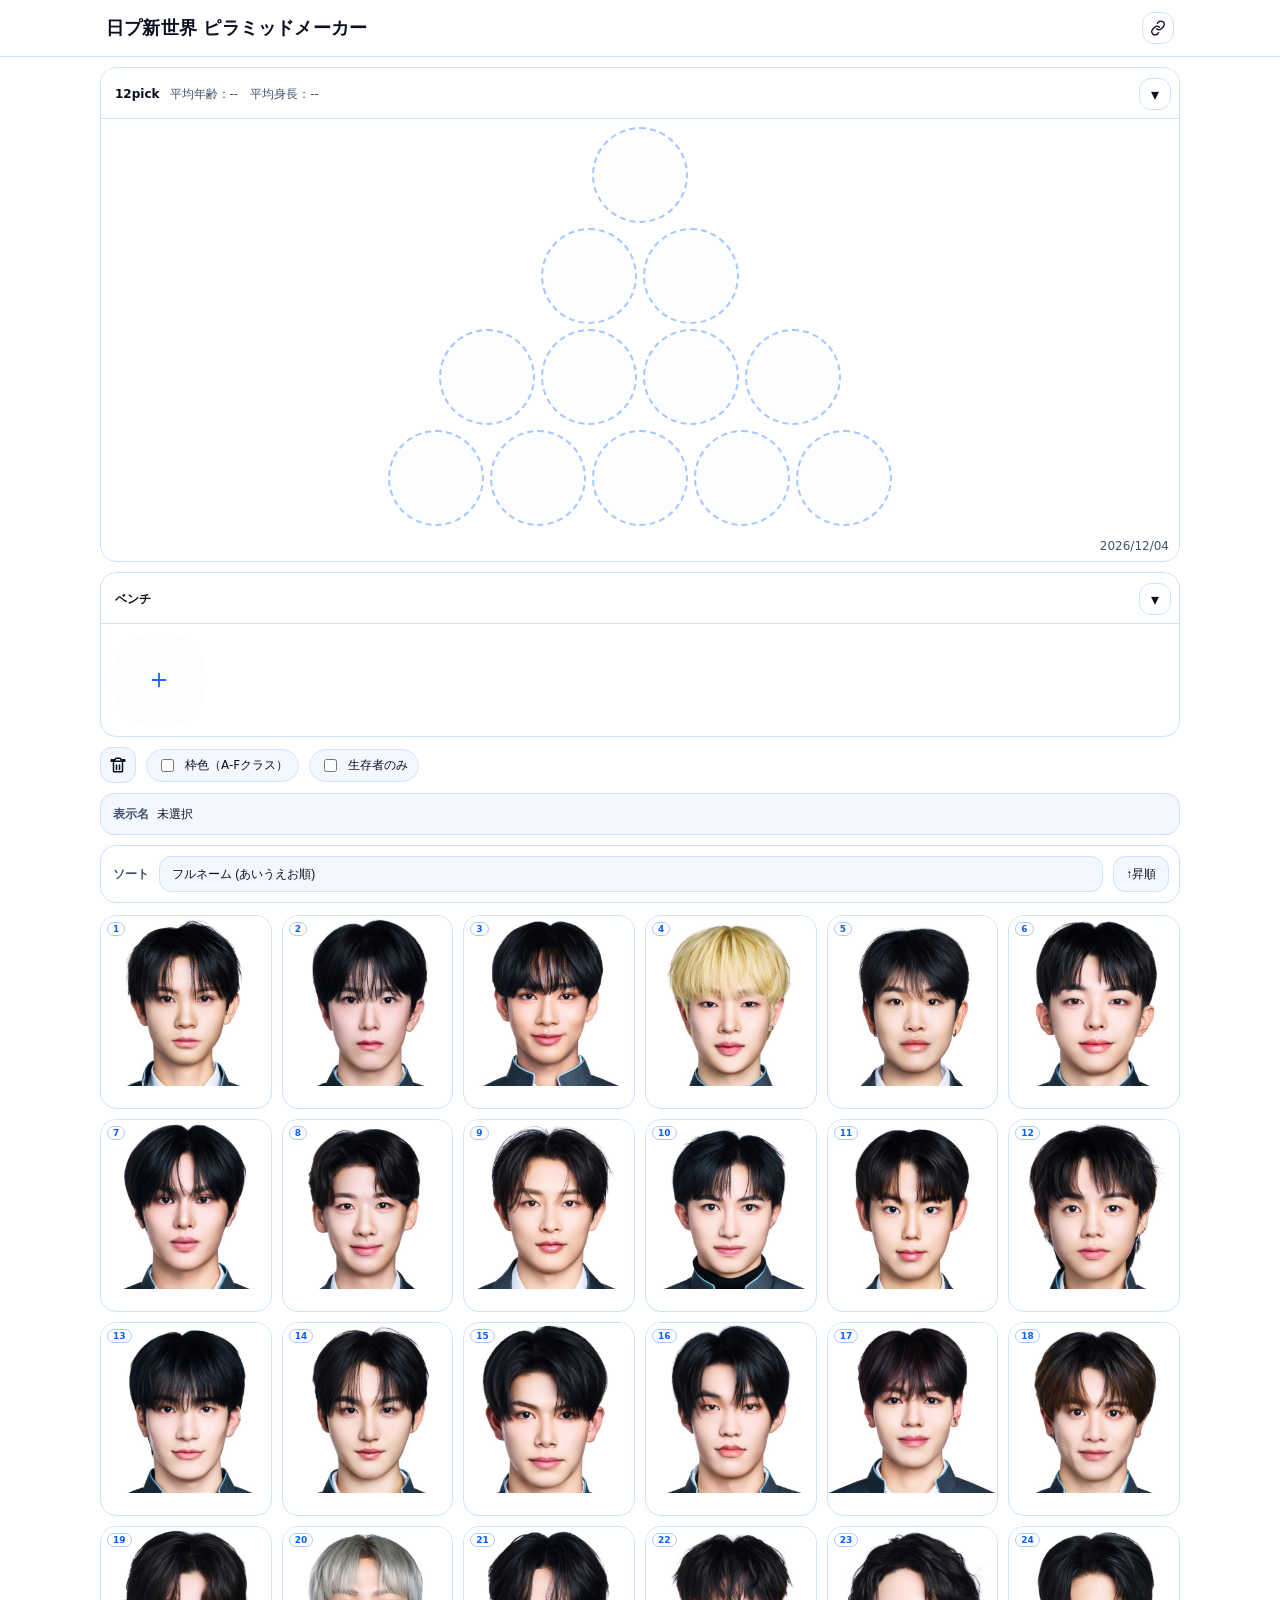
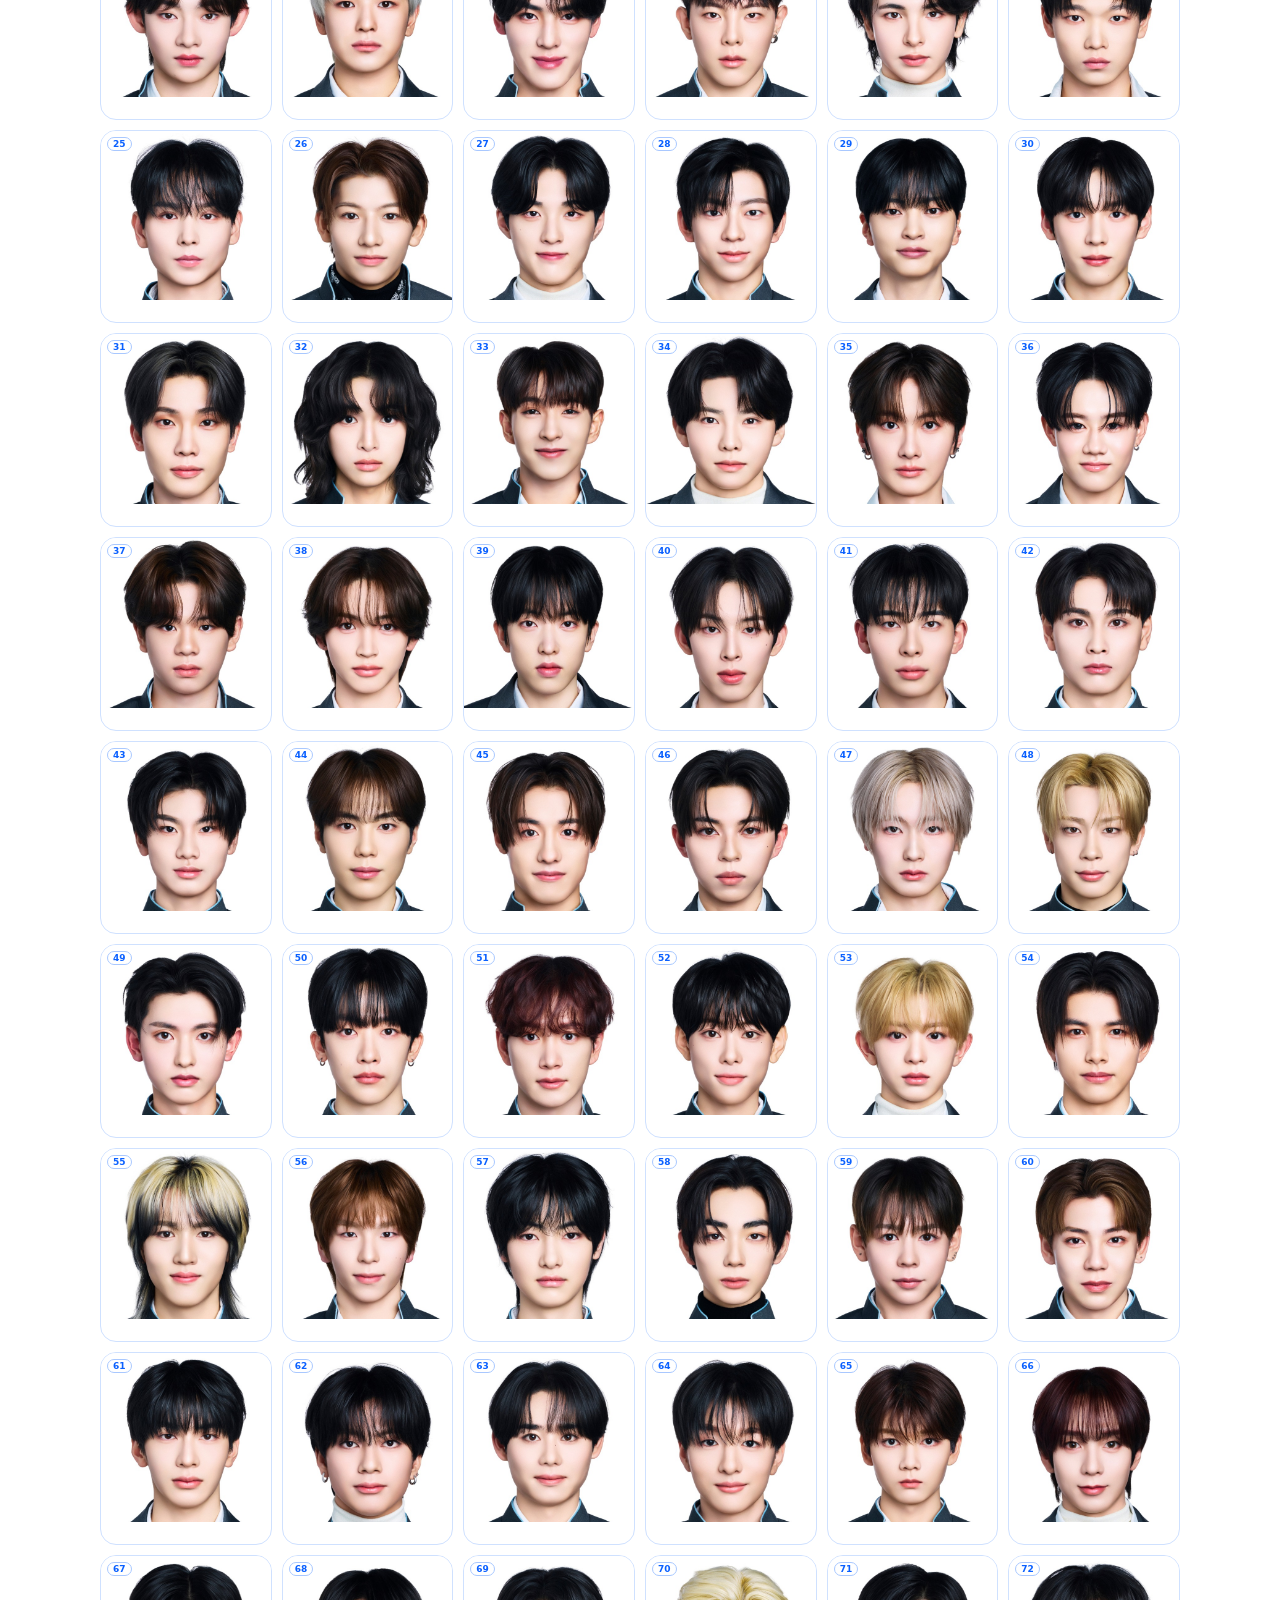
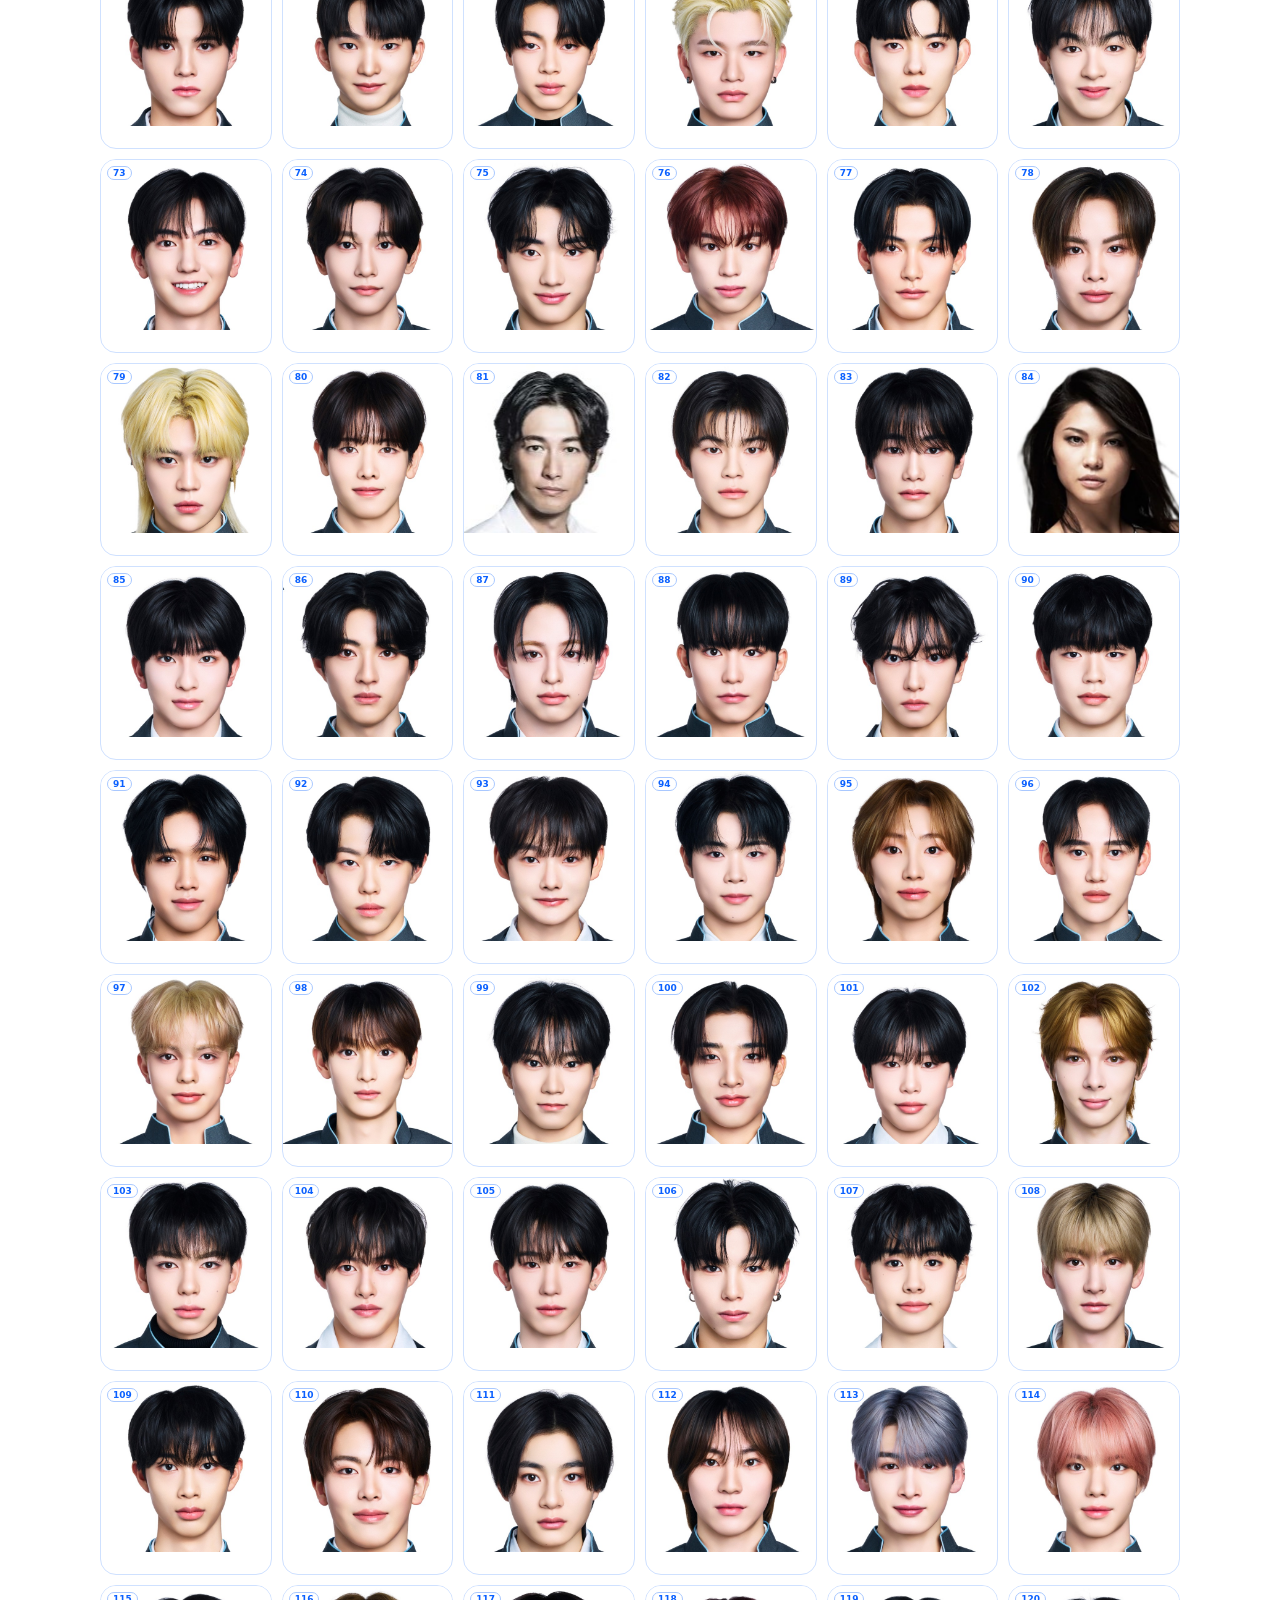
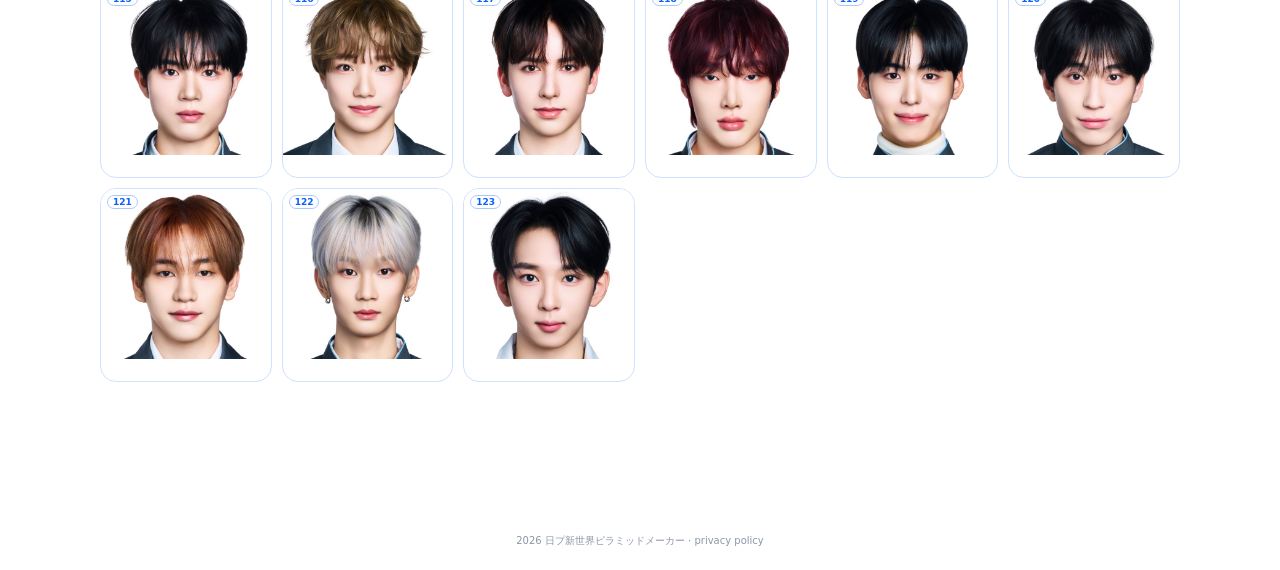
<file: index.html>
<!doctype html>
<html lang="ja">
<head>
  <meta charset="utf-8" />
  <meta name="viewport" content="width=device-width,initial-scale=1" />
  <title>日プ新世界 ピラミッドメーカー</title>

  <meta name="description" content="日プ新世界の推しメンを並べ替えて12pickのピラミッド画像を作れるメーカー。PRODUCE 101 JAPAN SHINSEKAI" />
  <meta property="og:title" content="日プ新世界 ピラミッドメーカー" />
  <meta property="og:description" content="日プ新世界の推しメンを並べ替えて12pickのピラミッド画像を作れるメーカー。" />
  <meta property="og:type" content="website" />
  <meta property="og:url" content="https://pickmeup-s.github.io/produce101-shinsekai-pick/" />
  <meta property="og:image" content="https://pickmeup-s.github.io/produce101-shinsekai-pick/ogp.png" />

  <meta name="twitter:card" content="summary_large_image" />
  <meta name="twitter:image" content="https://pickmeup-s.github.io/produce101-shinsekai-pick/ogp.png" />
  <meta name="twitter:title" content="日プ新世界 ピラミッドメーカー" />
  <meta name="twitter:description" content="日プ新世界の推しメンを並べ替えて12pickのピラミッド画像を作れるメーカー。" />
  
  <link rel="stylesheet" href="assets/css/styles.css" />
  <link rel="icon" href="https://pickmeup-s.github.io/produce101-shinsekai-pick/favicon.ico" sizes="any">
  <link rel="icon" href="https://pickmeup-s.github.io/produce101-shinsekai-pick/favicon.png" type="image/png">
  <link rel="apple-touch-icon" href="https://pickmeup-s.github.io/produce101-shinsekai-pick/favicon.png">
  
<script async src="https://www.googletagmanager.com/gtag/js?id=G-1ZHJJMH5RV"></script>
<script>
  window.dataLayer = window.dataLayer || [];
  function gtag(){dataLayer.push(arguments);}
  gtag('js', new Date());

  gtag('config', 'G-1ZHJJMH5RV');
</script>
  
</head>

<body>
<header>
  <div class="wrap headerWrap">
    <h1>日プ新世界 ピラミッドメーカー</h1>

    <div class="site-links">
      <button
        id="linkToggle"
        class="link-toggle arrowBtn"
        aria-label="関連リンクを開く"
        aria-expanded="false"
        aria-controls="linkMenu"
        type="button"
      >
        <svg viewBox="0 0 24 24" aria-hidden="true">
          <path d="M10 13a5 5 0 0 0 7.07 0l2.83-2.83a5 5 0 1 0-7.07-7.07L11 5"></path>
          <path d="M14 11a5 5 0 0 0-7.07 0L4.1 13.83a5 5 0 1 0 7.07 7.07L13 19"></path>
        </svg>
      </button>

      <div id="linkMenu" class="link-menu hidden">
        <a href="https://produce101.jp/profile/list.php?lang=ja" target="_blank" rel="noopener noreferrer">
          日プ新世界公式サイト 101練習生
        </a>
        <a href="https://produce101.jp/feature/vote" target="_blank" rel="noopener noreferrer">
          日プ新世界公式サイト 投票ページ
        </a>
        <a href="https://x.com/sabkan___" target="_blank" rel="noopener noreferrer">
          管理人 Xアカウント
        </a>
        <a href="https://marshmallow-qa.com/y5pbb3bur157she" target="_blank" rel="noopener noreferrer">
          管理人 マシュマロ
        </a>
      </div>
    </div>
  </div>
</header>

<main>
  <section class="stickyWrap">
    <div class="panel" id="pyramidPanel">
      <div class="rankBar" id="rankBar">
        <div class="rankTitlePad">
          <strong>12pick</strong>
          <span id="rankStats"></span>
        </div>
        <button id="togglePyramidLock" type="button" class="arrowBtn" title="表示固定">▾</button>
      </div>

      <div class="pyramidBody">
        <div class="pyramidTopGap"></div>
        <div class="rows" id="pyramid"></div>
        <div class="rankDatePad" id="rankDatePad"></div>
      </div>

      <div class="rankDate" id="rankDate"></div>
    </div>

    <div class="panel" id="benchPanel">
      <div class="bar">
        <div class="benchTitlePad"><strong>ベンチ</strong> <span id="benchCount"></span></div>
        <button id="toggleBench" type="button" class="arrowBtn">▾</button>
      </div>
      <div class="benchRow" id="bench"></div>
    </div>
  </section>

  <div class="belowBenchControls">
    <button id="clear" type="button" class="iconBtn" title="全解除" aria-label="全解除">
      <svg class="btnIcon" viewBox="0 0 24 24" fill="none" aria-hidden="true">
        <path d="M9 3h6l1 2h5v2H3V5h5l1-2Z" stroke="currentColor" stroke-width="2" stroke-linejoin="round"/>
        <path d="M6 9v11a1 1 0 0 0 1 1h10a1 1 0 0 0 1-1V9" stroke="currentColor" stroke-width="2" stroke-linecap="round"/>
        <path d="M10 12v6M14 12v6" stroke="currentColor" stroke-width="2" stroke-linecap="round"/>
      </svg>
    </button>

    <label class="chip">
      <input id="frameToggle" type="checkbox">
      枠色（A-Fクラス）
    </label>

    <label class="chip">
      <input id="survivorOnly" type="checkbox">
      生存者のみ
    </label>
  </div>

  <div class="displayRow">
    <button id="openDisplayModal" type="button" class="displayBtn" title="表示する項目を選ぶ">
      <span class="label">表示名</span>
      <span class="right">
        <span class="picked" id="pickedSummary">未選択</span>
      </span>
    </button>
  </div>

  <section class="optionsPanel">
    <div class="sortBox">
      <p class="sortTitle">ソート</p>
      <select id="sortKey"></select>
      <select id="sortDir">
        <option value="asc">↑昇順</option>
        <option value="desc">↓降順</option>
      </select>
    </div>
  </section>

  <section class="gridSection">
    <div class="grid" id="grid"></div>
  </section>
</main>

<div class="modalOverlay" id="displayModal" aria-hidden="true">
  <div class="modal" role="dialog" aria-modal="true" aria-labelledby="displayModalTitle">
    <div class="modalHeader">
      <p class="title" id="displayModalTitle">表示する項目 (3つまで)</p>
      <button type="button" id="closeDisplayModal" class="arrowBtn" aria-label="閉じる">✕</button>
    </div>

    <div class="modalBody">
      <div class="modalToggles" id="modalToggles"></div>
    </div>

    <div class="modalFooter">
      <button type="button" id="displayModalClear" class="btnGhost">全解除</button>
      <!-- （即時反映） -->
    </div>
  </div>
</div>

<footer class="siteFooter">
  <div class="wrap footerInner">
    <div class="footerText">
      2026 日プ新世界ピラミッドメーカー ·
      <a href="./privacy.html">privacy policy</a>
    </div>
  </div>
</footer>

<script src="assets/js/app.js"></script>
  
</body>
</html>
</file>
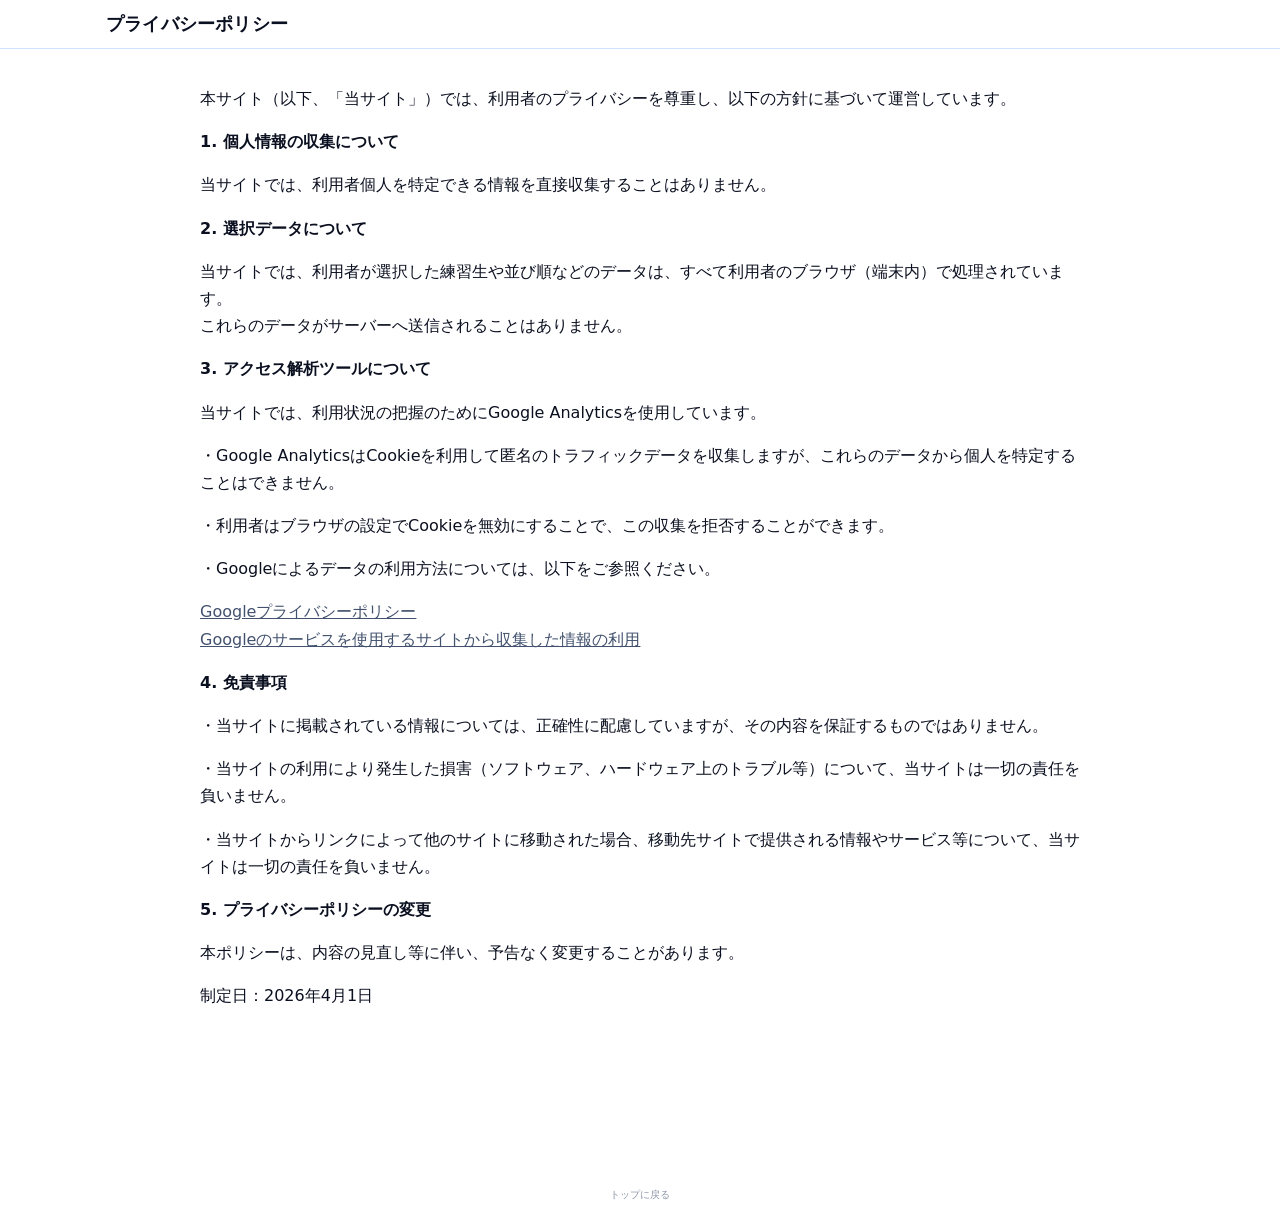
<file: privacy.html>
<!doctype html>
<html lang="ja">
<head>
  <meta charset="utf-8" />
  <meta name="viewport" content="width=device-width,initial-scale=1" />
  <title>プライバシーポリシー | 日プ新世界 ピラミッドメーカー</title>

  <meta name="description" content="日プ新世界 ピラミッドメーカーのプライバシーポリシー" />
  <link rel="stylesheet" href="assets/css/styles.css" />
  <link rel="icon" type="image/png" href="favicon.png" />
</head>

<body class="policyPage">

<header>
  <div class="wrap">
    <h1>プライバシーポリシー</h1>
  </div>
</header>

<main>
  <section class="optionsPanel" style="max-width:900px;margin:0 auto;line-height:1.7;">

    <p>
      本サイト（以下、「当サイト」）では、利用者のプライバシーを尊重し、以下の方針に基づいて運営しています。
    </p>

    <p><strong>1. 個人情報の収集について</strong></p>
    <p>
      当サイトでは、利用者個人を特定できる情報を直接収集することはありません。
    </p>

    <p><strong>2. 選択データについて</strong></p>
    <p>
      当サイトでは、利用者が選択した練習生や並び順などのデータは、すべて利用者のブラウザ（端末内）で処理されています。<br>
      これらのデータがサーバーへ送信されることはありません。
    </p>

    <p><strong>3. アクセス解析ツールについて</strong></p>
    <p>
      当サイトでは、利用状況の把握のためにGoogle Analyticsを使用しています。
    </p>

    <p>・Google AnalyticsはCookieを利用して匿名のトラフィックデータを収集しますが、これらのデータから個人を特定することはできません。</p>
    <p>・利用者はブラウザの設定でCookieを無効にすることで、この収集を拒否することができます。</p>
    <p>・Googleによるデータの利用方法については、以下をご参照ください。</p>

<p>
  <a href="https://policies.google.com/privacy" target="_blank" rel="noopener noreferrer">
    Googleプライバシーポリシー
  </a><br>
  <a href="https://policies.google.com/technologies/partner-sites" target="_blank" rel="noopener noreferrer">
    Googleのサービスを使用するサイトから収集した情報の利用
  </a>
</p>

    <p><strong>4. 免責事項</strong></p>
    <p>・当サイトに掲載されている情報については、正確性に配慮していますが、その内容を保証するものではありません。</p>
    <p>・当サイトの利用により発生した損害（ソフトウェア、ハードウェア上のトラブル等）について、当サイトは一切の責任を負いません。</p>
    <p>・当サイトからリンクによって他のサイトに移動された場合、移動先サイトで提供される情報やサービス等について、当サイトは一切の責任を負いません。</p>

    <p><strong>5. プライバシーポリシーの変更</strong></p>
    <p>
      本ポリシーは、内容の見直し等に伴い、予告なく変更することがあります。
    </p>

    <p style="margin-top:16px;">
      制定日：2026年4月1日
    </p>

  </section>
</main>

<footer class="siteFooter">
  <div class="wrap footerInner">
    <div class="footerText">
      <a href="./index.html">トップに戻る</a>
    </div>
  </div>
</footer>

</body>
</html>
</file>
<file: assets/css/styles.css>
:root{
  --bg:#ffffff;
  --bg2:#f7fbff;

  --panel:#ffffff;
  --text:#0b1020;
  --muted:#42526e;

  --line:#cfe1ff;           /* 青っぽい線 */
  --lineStrong:#a9c8ff;     /* 少し濃い線 */
  --shadow: none;

  --r:16px;

  --accent:#0a60ff;
  --accent2:#1aa7ff;

  --gap:6px;
  --slotSize:72px;
  --slotMax:96px;
  --benchSize: var(--slotSize);

  --ring: rgba(10,96,255,.90);

  --chipBg:#f3f7ff;
  --chipBg2:#eef6ff;
}

*{box-sizing:border-box}

body{
  margin:0;
  font-family: ui-sans-serif, system-ui, -apple-system, "Segoe UI", "Noto Sans JP", "Hiragino Kaku Gothic ProN", Meiryo, sans-serif;
  color: var(--text);
  background: var(--bg);
}

header{
  background: #ffffff;              /* 透けない */
  border-bottom:1px solid var(--line);
}

.wrap{max-width:1100px;margin:0 auto;padding:12px 16px}
h1{margin:0;font-size:18px;font-weight:900;letter-spacing:.2px;color:var(--text)}

main{max-width:1100px;margin:0 auto;padding:10px 10px 60px}

button{
  height:36px;
  border-radius:12px;
  border:1px solid var(--line);
  background: #ffffff;              /* 透けない */
  color: var(--text);
  padding:0 12px;
  cursor:pointer;
  display:inline-flex;
  align-items:center;
  gap:8px;
}
button:active{transform: translateY(1px)}

.btnIcon{ width:18px;height:18px; display:inline-block; color: var(--text); }

.iconBtn{
  width:36px;
  padding:0;
  justify-content:center;
  background: var(--chipBg);
}

.arrowBtn{
  width:32px;height:32px;padding:0;border-radius:12px;
  font-size:16px;display:flex;align-items:center;justify-content:center;
}

.stickyWrap{
  position: sticky;
  top: 0;
  z-index: 30;
  margin-top: 0px;
  display:flex;
  flex-direction:column;
  gap:10px;
}

.panel{
  background: var(--panel);          /* 透けない */
  border:1px solid var(--line);
  border-radius: var(--r);
  position: relative;
  overflow: hidden;
}

#pyramidPanel{ padding-bottom: 25px; }
.pyramidBody{ padding: 0 6px 10px; }

.rankDate{
  position: absolute;
  right: 10px;
  bottom: 8px;
  color: var(--muted);
  font-size: clamp(10px, 2.8vw, 12px);
  line-height: 1.2;
  user-select: none;
  pointer-events: none;
  white-space: nowrap;
}
.rankDatePad{ height: 0px; }

.rankBar{
  display:flex;
  align-items:center;
  justify-content:space-between;
  gap:10px;

  font-size: 12px;
  color: var(--muted);

  position: sticky;
  top: 0;
  z-index: 50;

  background: #ffffff;              /* 透けない */
  border-bottom: 1px solid var(--line);

  padding: 10px 8px 8px;
}

.rankBar strong{ color: var(--text); font-weight:900; }

.rankTitlePad{
  padding-left: .5em;
  display:flex;
  gap:10px;
  align-items:baseline;
  flex-wrap:wrap;
  min-width: 0;
}

#rankStats{
  color: var(--muted);
  font-size: clamp(10px, 2.8vw, 12px);
  line-height: 1.2;
  white-space: normal;
  word-break: break-word;
}

.pyramidTopGap{ height: 8px; }
.rows{display:flex; flex-direction:column; gap:5px;}
.row{display:flex; justify-content:center; gap: var(--gap); width:100%; flex-wrap:nowrap;}

.slotWrap{
  width: var(--slotSize);
  flex: 0 0 auto;
  display:flex;
  flex-direction:column;
  align-items:center;
  gap:6px;                 /* 番号＋テキストで詰まらんように */
  position: relative;
}

.slot{
  width: var(--slotSize);
  aspect-ratio: 1 / 1;
  border-radius: 999px;
  overflow: hidden;
  background: #ffffff;
  border: 2px solid rgba(10,35,90,.18);
  cursor:pointer;
  touch-action: manipulation;
  position: relative;
}
.slot img
{
  width:100%;
  height:100%;
  object-fit:cover;
  display:block;
  border-radius:999px;
}

.slot.empty{
  background: #fbfdff; 
  border: 2px dashed rgba(10,96,255,.35);
}

.slotInfo{
  width: calc(100% + 2px);
  text-align:center;
  line-height:1.0;
  display:flex; flex-direction:column;
  gap:2px;
}
.slotInfo .line{
  white-space: normal;
  word-break: break-word;
  overflow: hidden;
  display: -webkit-box;
  -webkit-line-clamp: 2;
  -webkit-box-orient: vertical;
  font-size: clamp(8px, 2.6vw, 10px);
  color: rgba(11,16,32,.92);
}

#benchPanel{
  padding: 0;
  overflow: hidden;
  border-radius: var(--r);
  background: #ffffff;
}

#benchPanel .bar{
  background: #ffffff;
  border-top-left-radius: var(--r);
  border-top-right-radius: var(--r);
  position: relative;   /* ← 追加 */
  z-index: 1;           /* ← 追加 */
}

.benchRow{
  display:flex;
  gap: var(--gap);
  overflow-x:auto;
  padding: 8px 10px 8px;
  -webkit-overflow-scrolling: touch;
  align-items:flex-start;
}

.benchItemWrap{
  width:var(--benchSize);
  flex:0 0 auto;
  display:flex;
  flex-direction:column;
  align-items:center;
  gap:6px;
}

.benchItem{
  width: var(--benchSize);
  aspect-ratio:1/1;
  border-radius:999px;
  overflow:hidden;
  background: #ffffff;
  border:2px solid rgba(10,35,90,.18);
  cursor:pointer;
  touch-action: manipulation;
  position: relative;
}
.benchItem img{width:100%;height:100%;object-fit:cover;display:block;}

.benchAdd{
  display:flex;
  align-items:center;
  justify-content:center;
  background: #fbfdff;
  border: none; 
}
.benchAdd svg{ width:22px;height:22px; opacity:.95; color: var(--accent); }

.benchInfo{
  width: calc(100% + 2px);
  text-align:center;
  line-height:1.0;
  display:flex;
  flex-direction:column;
  gap:2px;
}
.benchInfo .line{
  white-space: normal;
  word-break: break-word;
  overflow: hidden;
  display: -webkit-box;
  -webkit-line-clamp: 2;
  -webkit-box-orient: vertical;
  font-size: clamp(8px, 2.6vw, 10px);
  color: rgba(11,16,32,.92);
}

.benchCollapsed .benchRow{ display:none; }
.benchCollapsed{ padding-bottom:8px; }

.bar{
  display:flex;
  align-items:center;
  justify-content:space-between;
  gap:10px;

  font-size:12px;
  color: var(--muted);

  padding: 10px 8px 8px;
  border-bottom: 1px solid var(--line);
  background: #ffffff;
  margin: 0;
}

.bar strong{
  color:var(--text);
  font-weight:900;
}

.benchTitlePad{
  padding-left: .5em;
}


.belowBenchControls{
  margin-top: 10px;
  display:flex;
  gap:10px;
  align-items:center;
  flex-wrap:wrap;
}

.chip{
  display:inline-flex;
  align-items:center;
  gap:8px;
  padding:6px 10px;
  border-radius:999px;
  border:1px solid var(--line);
  background: var(--chipBg);
  color: var(--text);
  font-size: 12px;
  user-select:none;
  white-space:nowrap;
}
.chip input{ accent-color: var(--accent); }

.displayRow{
  margin-top: 10px;
  display:flex;
}

.displayBtn{
  margin-top: 0px;
  width:100%;
  height:42px;
  padding:0 12px;
  border-radius:14px;
  border:1px solid var(--line);
  display:flex;
  align-items:center;
  justify-content:flex-start;
  gap:8px;
  background: var(--chipBg);
  overflow:hidden;
}

.displayBtn .label{
  font-size:12px;
  font-weight:700;
  color:var(--muted);
  flex:0 0 auto;
  white-space:nowrap;
}

.displayBtn .right{
  display:flex;
  align-items:center;
  justify-content:flex-start;
  gap:4px;
  flex:1 1 auto;
  min-width:0;
  overflow:hidden;
}

.displayBtn .picked{
  display:block;
  color:var(--text);
  font-weight:400;
  font-size:12px;
  min-width:0;
  max-width:100%;
  overflow:hidden;
  text-overflow:ellipsis;
  white-space:nowrap;
  text-align:left;
}

.optionsPanel{
  margin-top: 10px;                 /* 余白詰め */
  background: #ffffff;
  border: 1px solid var(--line);
  border-radius: var(--r);
  padding: 10px;
  box-shadow: var(--shadow); 
}

.optionsPanel select {
  font-weight:400;
}

.sortTitle{
  font-size:12px;
  font-weight:700;
  line-height: 36px;
  color:var(--muted);
  margin:0;
}

.sortBox{
  display:flex;
  gap:10px;
  flex-wrap:nowrap;
  align-items:center;
  padding-left: 2px;
}
#sortKey{
  flex:1;          /* 左を伸ばす */
  min-width:0;     /* はみ出し防止 */
}

#sortDir{
  flex:0 0 auto;   /* 右固定 */
}

select{
  height:36px;
  border-radius:12px;
  border:1px solid var(--line);
  background: #ffffff;
  color: var(--text); 
  padding:0 12px;
  outline:none;
}

.sortBox select {
  font-size: 12px;
  font-weight: 400;
  background: var(--chipBg);
  appearance: none;
  -webkit-appearance: none;
  -moz-appearance: none;
}

.gridSection{margin-top:12px}
.grid{display:grid;gap:10px;grid-template-columns: repeat(auto-fill, minmax(160px, 1fr));}
@media (max-width:1100px){ .grid{ grid-template-columns: repeat(4, 1fr); } }
@media (max-width:360px){ .grid{ grid-template-columns: repeat(3, 1fr); } }

.loadError{
  grid-column: 1 / -1;
  margin: 0;
  padding: 12px;
  border: 1px solid #ffc9c9;
  background: #fff5f5;
  border-radius: 12px;
  color: #9f1f1f;
  font-size: 12px;
}

.card{
  position:relative;
  background: #ffffff;
  border:1px solid var(--line);
  border-radius:16px;
  overflow:hidden;
  cursor:pointer;
  user-select:none;
  transition: transform .12s ease, border-color .12s ease, background .12s ease;
}
.card:hover{transform: translateY(-2px)}
.thumb{
  aspect-ratio: 1 / 1;
  width:100%;
  background: #f4f9ff;
  display:block;
  object-fit: cover;
}
.meta{padding:8px 8px 10px}
.name{font-size:10px;font-weight:800;line-height:1.2;margin:0 0 4px;color:var(--text)}
.sub{font-size:10px;color:var(--muted);margin:0}

.idx{
  position:absolute;
  top:6px; left:6px;
  height:14px;
  padding:0 5px;
  border-radius:999px;
  display:inline-flex;
  align-items:center;
  font-size:9px;
  font-weight:900;
  color: var(--accent);
  background: #ffffff;
  border:1px solid var(--lineStrong);
}

.card.selected,
.card.activeRing{
  box-shadow: 0 0 0 2px var(--ring);
}

.slot.activeRing,
.benchItem.activeRing{
  box-shadow: 0 0 0 2px var(--ring);
}

.modalOverlay{
  position: fixed;
  inset: 0;
  background: rgba(0,0,0,.45);
  z-index: 999;
  display: none;
  align-items: center;
  justify-content: center;
  padding: 16px;
}
.modalOverlay.isOpen{ display:flex; }

.modal{
  width: min(640px, 100%);
  background: #ffffff;
  border: 1px solid var(--line);
  border-radius: 18px;
  overflow: hidden;
}

.modalHeader{
  display:flex;
  align-items:center;
  justify-content:space-between;
  gap:10px;
  padding: 12px 12px;
  border-bottom: 1px solid var(--line);
  background: #ffffff;
  position: sticky;
  top: 0;
  z-index: 2;
}

.modalHeader .title{
  font-size: 13px;
  font-weight: 900;
  color: var(--text);
  margin: 0;
}

.modalBody{
  padding: 10px 12px 12px;
  max-height: min(60vh, 520px);
  overflow: auto;
}

.modalToggles{
  display:flex;
  gap:8px;
  flex-wrap:wrap;
}

.chipToggle{
  display:inline-flex; align-items:center; gap:6px;
  padding:6px 10px; border-radius:999px;
  border:1px solid var(--line);
  background: var(--chipBg2);
  color: var(--text);
  font-size:12px; user-select:none; white-space:nowrap;
}
.chipToggle input{ accent-color: var(--accent); }
.chipToggle input:disabled{ opacity:.5; }

.modalFooter{
  display:flex;
  justify-content:flex-end;
  gap:10px;
  padding: 12px;
  border-top: 1px solid var(--line);
  background: #ffffff;
}

.btnGhost{
  background: #ffffff;
}

.headerWrap {
  display: flex;
  align-items: center;
  justify-content: space-between;
  gap: 12px;
}

.site-links {
  position: relative;
  flex: 0 0 auto;
}

.link-toggle {
  color: var(--text);
  display: flex;
  align-items: center;
  justify-content: center;
}

.link-toggle svg {
  width: 16px;
  height: 16px;
  display: block;
}

.link-toggle svg path {
  fill: none;
  stroke: currentColor;
  stroke-width: 2;
  stroke-linecap: round;
  stroke-linejoin: round;
}

.link-menu {
  position: absolute;
  top: calc(100% + 8px);
  right: 0;
  width: min(300px, calc(100vw - 32px));
  background: #ffffff;
  border: 1px solid #dbe6f5;
  border-radius: 14px;
  box-shadow: 0 10px 24px rgba(0, 0, 0, 0.12);
  overflow: hidden;
  z-index: 9999;
}

.link-menu a {
  display: block;
  padding: 12px 14px;
  color: #1f3b64;
  text-decoration: none;
  font-size: 14px;
  line-height: 1.5;
  background: #ffffff;
  border-bottom: 1px solid #eef4fb;
}

.link-menu a:last-child {
  border-bottom: none;
}

.link-menu a:hover {
  background: #f4f8ff;
}

.hidden {
  display: none;
}

@media (max-width: 640px) {
  .headerWrap {
    gap: 10px;
  }

  .headerWrap h1 {
    font-size: 16px;
  }

  .link-menu {
    width: min(280px, calc(100vw - 24px));
  }
}

.siteFooter{
  margin-top:0;
  padding:80px 0 10px;
}

.footerInner{
  display:flex;
  justify-content:center;
}

.policyPage .optionsPanel{
  background: none;
  border: none;
  border-radius: 0;
}

.policyPage main a{
  color:var(--muted);
  text-decoration:underline;
}

.footerText{
  font-size:10px;
  color:var(--muted);
  opacity:.6;
}

.footerText a{
  color:inherit;
  text-decoration:none;
}

.footerText a:hover{
  text-decoration:underline;
  opacity:.9;
}
</file>
